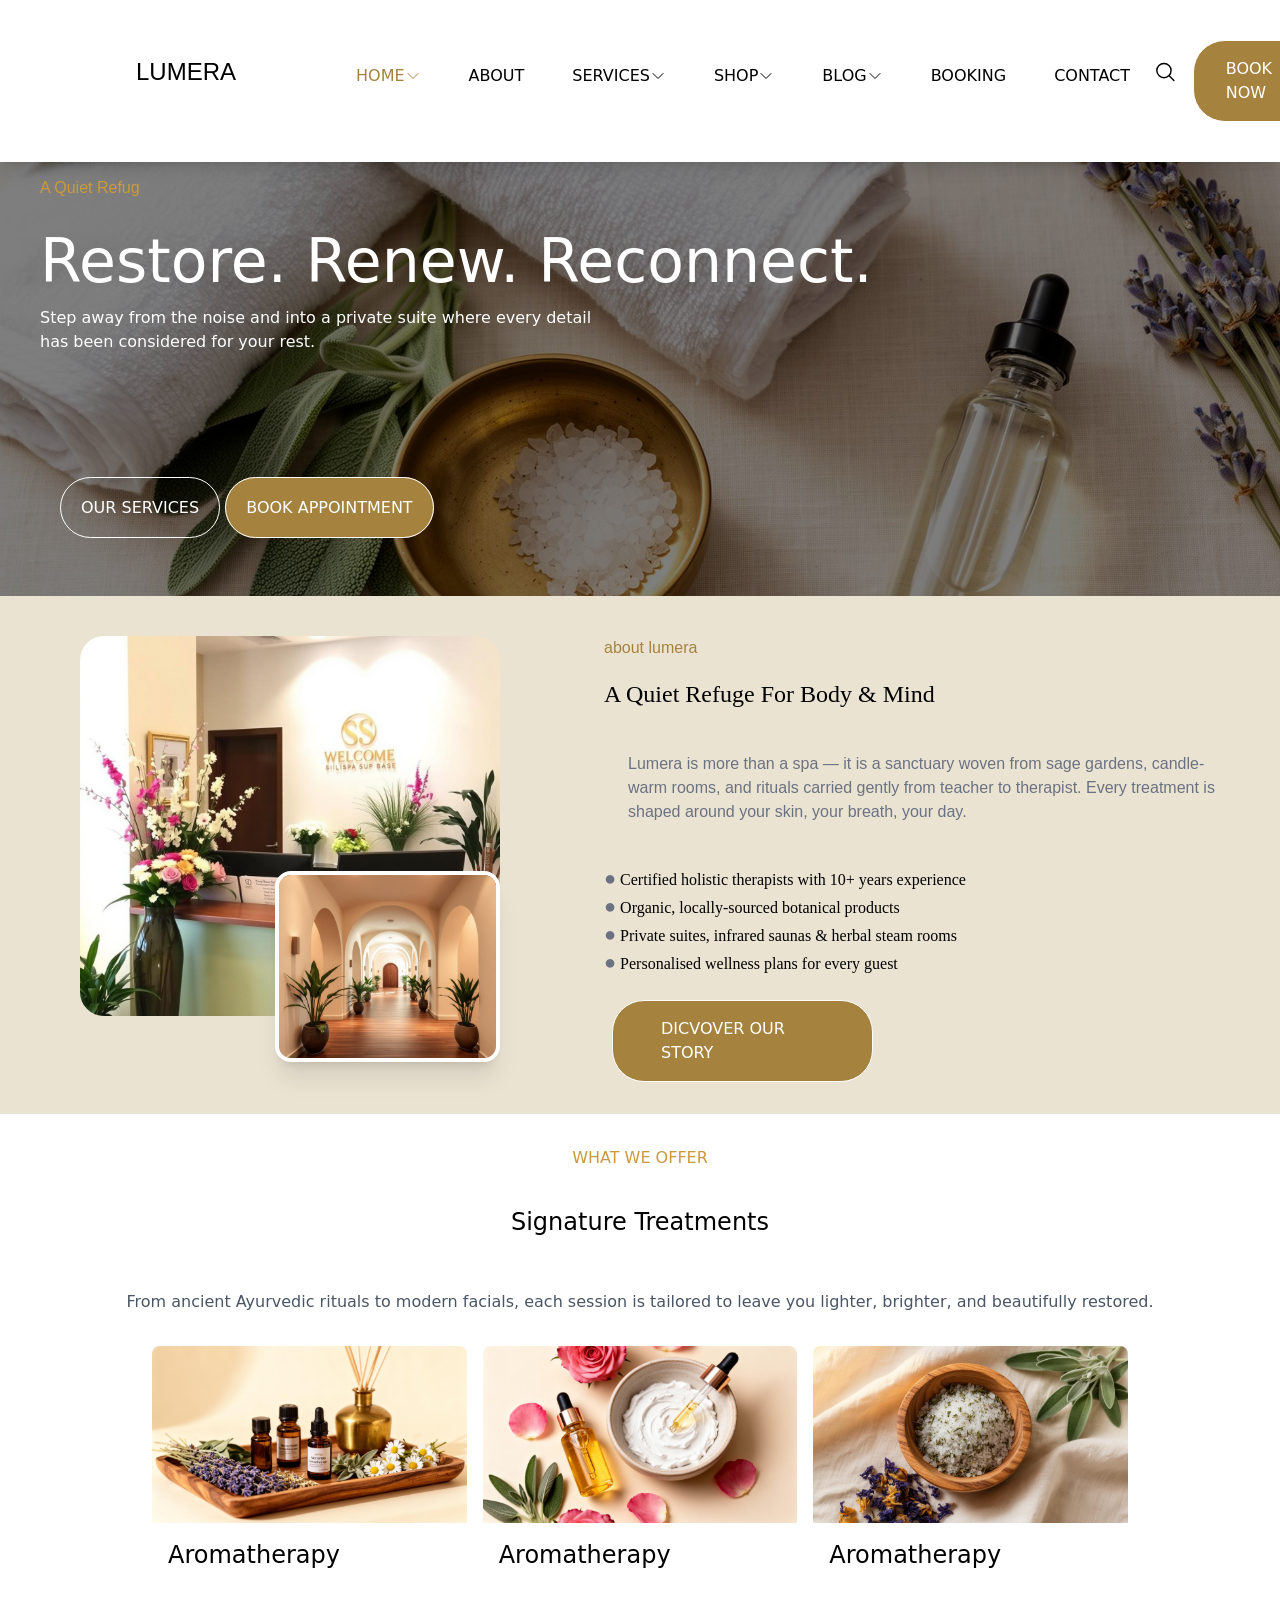
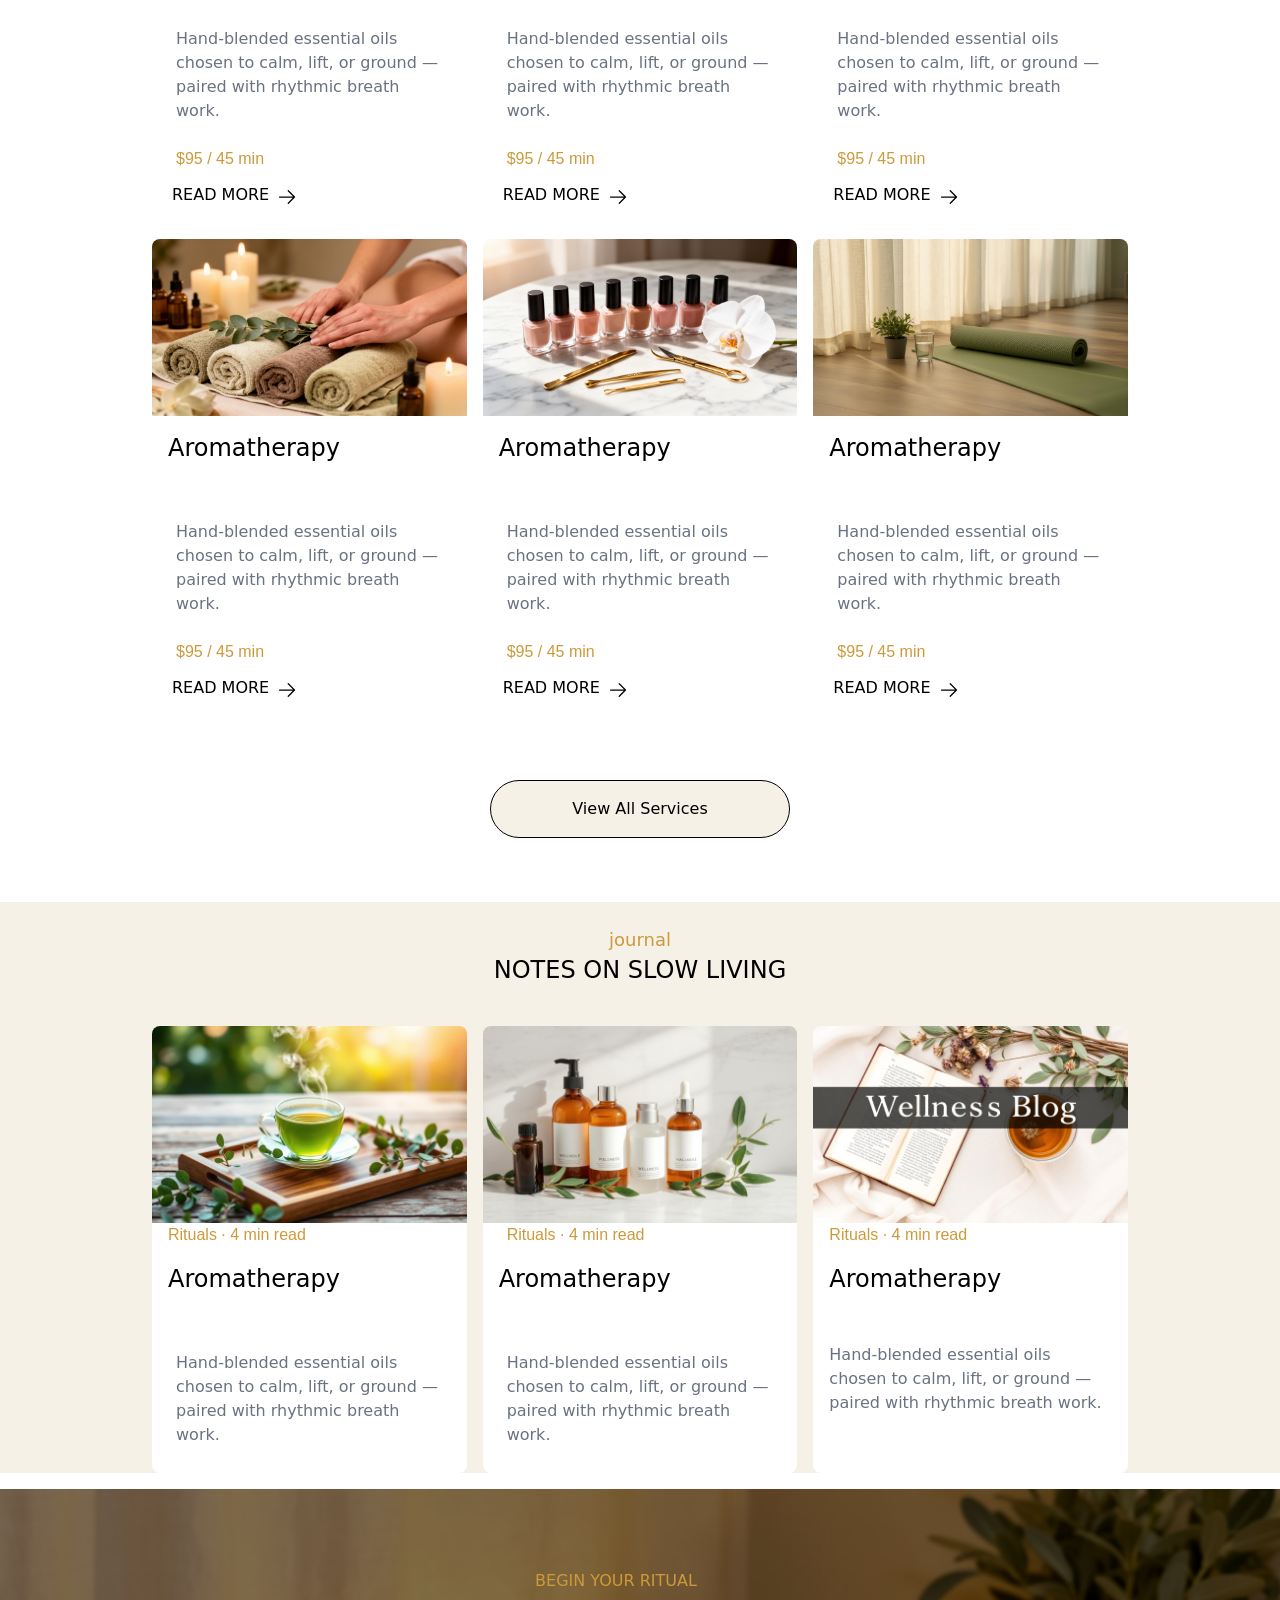
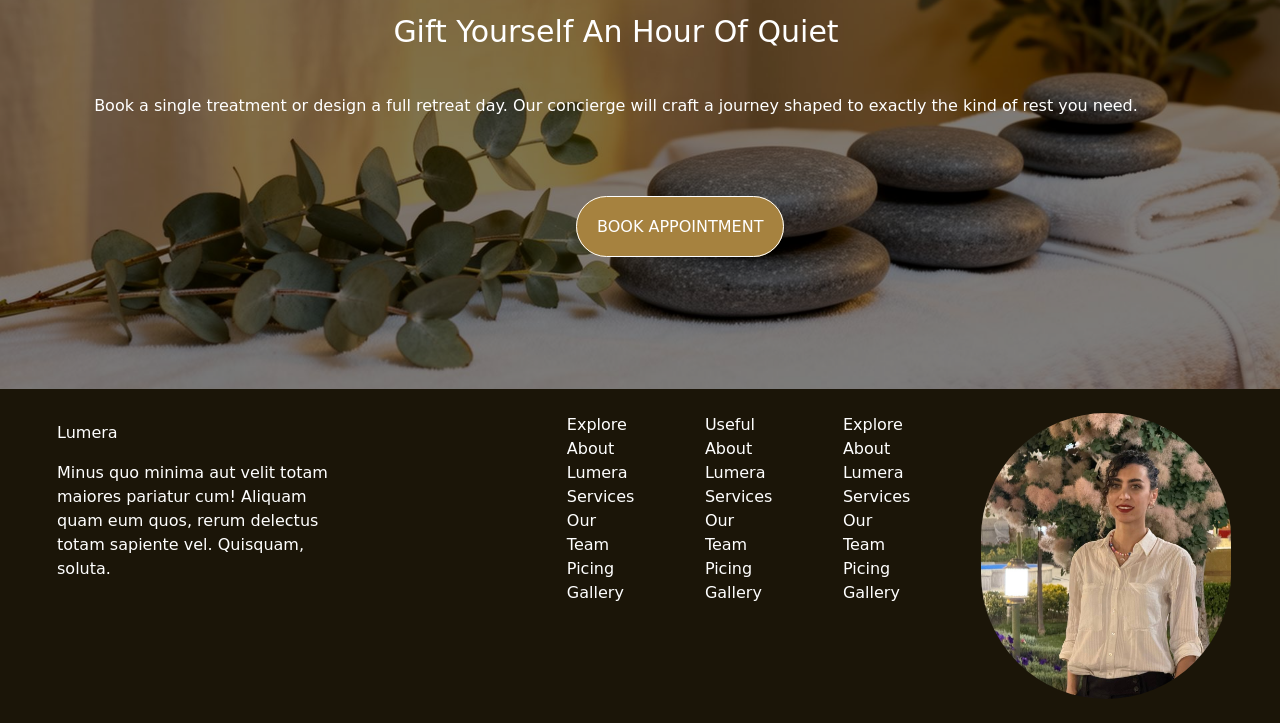
<file: index.html>
<!doctype html>
<html lang="en">
  <head>
    <meta charset="UTF-8" />
    <meta name="viewport" content="width=device-width, initial-scale=1.0" />
    <title>Lumera</title>
    <link rel="stylesheet" href="./stylesheet/output.css" />
  </head>
  <body>
 
  <header class= "fixed top-0 left-0 w-full z-50 bg-white shadow-lg flex justify-between p-4">
      <div class="uppercase  lg:mx-[120px] mt-4 text-2xl hover:text-[#a6823f] hover:cursor-pointer">
        <h1 class="lg:mt-6">Lumera</h1>
      </div>
      <div class=" mt-9 hidden md:hidden lg:mt-12 lg:block">
        <ul class="font-sans   lg:flex bg uppercase gap-12">
          <li class="group/first ">
            <a class="flex items-center text-[#a6823f]" href=""
              >home
              <svg
                xmlns="http://www.w3.org/2000/svg"
                fill="none"
                viewBox="0 0 24 24"
                stroke-width="1.5"
                stroke="currentColor"
                class="size-4"
              >
                <path
                  stroke-linecap="round"
                  stroke-linejoin="round"
                  d="m19.5 8.25-7.5 7.5-7.5-7.5"
                />
              </svg>
            </a>
            <ul class="absolute opacity-0 invisible  transition-all group-hover/first:opacity-100 group-hover/first:visible w-[15%] p-6 shadow-md items-center "  >
              <li><a href="">HOME-SPA</a></li>
              <li><a href="">HOME-BEAUTY SALON</a></li>
              <li><a href="">HOME-WELLNESS RESORT</a></li>
            </ul>
          </li>
          <li><a href="">about</a></li>
          <li class="group/first">
            <a class="flex items-center hover:text-[#a6823f]" href=""
              >services
              <svg
                xmlns="http://www.w3.org/2000/svg"
                fill="none"
                viewBox="0 0 24 24"
                stroke-width="1.5"
                stroke="currentColor"
                class="size-4"
              >
                <path
                  stroke-linecap="round"
                  stroke-linejoin="round"
                  d="m19.5 8.25-7.5 7.5-7.5-7.5"
                />
              </svg>
            </a>
            <ul class="uppercase  absolute opacity-0 invisible  transition-all group-hover/first:opacity-100 group-hover/first:visible w-[15%] p-6 shadow-md items-center  ">
              <li class=""><a href="">all servicess</a></li>
              <li class=""><a href=""> service detail</a></li>
              <li class=""><a href="">pricing</a></li>
              <li class=""><a href="">our team</a></li>
            </ul>
          </li>
          <li class="group/first">
            <a class="flex items-center hover:text-[#a6823f]" href=""
              >shop
              <svg
                xmlns="http://www.w3.org/2000/svg"
                fill="none"
                viewBox="0 0 24 24"
                stroke-width="1.5"
                stroke="currentColor"
                class="size-4"
              >
                <path
                  stroke-linecap="round"
                  stroke-linejoin="round"
                  d="m19.5 8.25-7.5 7.5-7.5-7.5"
                />
              </svg>
            </a>
                 <ul class="uppercase absolute opacity-0 invisible  transition-all group-hover/first:opacity-100 group-hover/first:visible w-[15%] p-6 shadow-md items-center">
              <li><a href="">shop</a></li>
              <li><a href=""> product detail</a></li>
             
            </ul>
          </li>
          <li class="group/first">
            <a
              class=" flex items-center hover:text-[#a6823f]"
              href=""
              >blog
              <svg
                xmlns="http://www.w3.org/2000/svg"
                fill="none"
                viewBox="0 0 24 24"
                stroke-width="1.5"
                stroke="currentColor"
                class="size-4"
              >
                <path
                  stroke-linecap="round"
                  stroke-linejoin="round"
                  d="m19.5 8.25-7.5 7.5-7.5-7.5"
                />
              </svg>
            </a>
                 <ul class="uppercase  absolute opacity-0 invisible  transition-all group-hover/first:opacity-100 group-hover/first:visible w-[15%] p-6 shadow-md items-center">
              <li><a href="">blog</a></li>
              <li><a href=""> blog detail</a></li>
              <li><a href="">gallery</a></li>
              <li><a href="">404 page</a></li>
            </ul>
          </li>
          <li class=""><a class="hover:text-[#a6823f]" href="">booking</a></li>
          <li class=""><a class="hover:text-[#a6823f]" href="">contact</a></li>
        </ul>
      </div>
    
      <div class="hidden md:flex ">
        <div class=" flex gap-4  p-6 ">
          <svg
            xmlns="http://www.w3.org/2000/svg"
            fill="none"
            viewBox="0 0 24 24"
            stroke-width="1.5"
            stroke="currentColor"
            class="size-8 mt-4 lg:block md:hidden"
          >
            <path
              stroke-linecap="round"
              stroke-linejoin="round"
              d="m21 21-5.197-5.197m0 0A7.5 7.5 0 1 0 5.196 5.196a7.5 7.5 0 0 0 10.607 10.607Z"
            />
          </svg>
          <div class="text-white  py-4 px-8 font-sans uppercase border bg-[#a6823f]  rounded-4xl w-[90%]  lg:block  md:hidden cursor-pointer hover:scale-105">book now</div>
        </div>
      </div>
      <div
        class="rotate-90 mt-4 p-2  text-black border  rounded-sm 2xl:hidden  lg:hidden  hover:cursor-pointer"
      >
        |||
      </div>
    </header> 
    <section class="w-full pt-24">
      <main>
        
          <div class="relative">
                <img
              class="w-full h-[500px] object-cover"
              src="./images/hero-spa-3.jpg"
            />
            <div class="bg-black/50 inset-0 absolute h-[500px]"></div>
            <div class="card ">
              <strong class="text-[#cc9a3b] font-medium">A Quiet Refug</strong>
              <h3 class="text-white mt-4 font-sans text-[30px] lg:text-[60px] ">Restore. Renew. Reconnect.</h3>
              <p class="text-white font-sans text-bold max-w-xl">
                Step away from the noise and into a private suite where every
                detail has been considered for your rest.
              </p>
     
            </div>
                 <div class="text-white  font-sans text-md uppercase absolute left-15 top-[400px] cursor-pointer">
          <span class="border rounded-4xl  p-5">our services</span>
                    <span class="border rounded-4xl bg-[#a6823f] hover:scale-105 p-5">Book APPOINTMENT</span>

        </div>
      <section class="">
          
        <div class=" w-full bg-[#ebe3d2]  md:flex justify-center">
          <div class="relative p-10 w-[600px] mx-auto  md:w-[500px]">    
          <!-- عکس اصلی -->
          <img
          src="./images/about-1.jpg"
          alt=""
          class="w-[430px] h-[380px] object-cover rounded-3xl"
          />
          <!-- عکس رویی -->
          <div
          class="  
          mt-4
              
               lg:bottom-13 lg:right-10
               w-[430px] md:w-[50%]  lg:w-[45%] md:absolute md:bottom-10 md:right-3"
          >
          <img
          src="./images/about-2.jpg"
          alt=""
          class="w-[450px] rounded-2xl border-4 border-white shadow-xl "
          />
          </div>
          
          
          </div>
           <div class="   flex flex-col gap-4 p-6 mt-4  md:w-[700px] ">
    <span class=" text-[#a6823f] " >about lumera</span>
    <h3 class="capitalize text-[150%]  font-serif">A Quiet Refuge For Body & Mind</h3>
    <p class="text-shadow p-6 text-gray-500">Lumera is more than a spa — it is a sanctuary woven from sage gardens, candle-warm rooms, and rituals carried gently from teacher to therapist. Every treatment is shaped around your skin, your breath, your day.</p>
    <ul class="font-serif font-thin">
      <li> <a href="#">  <span class="text-gray-500 text-xl">●</span>
Certified holistic therapists with 10+ years experience
</a></li>
      <li> <a href="#">   <span class="text-gray-500 text-xl">●</span>
Organic, locally-sourced botanical products

</a></li>
      <li> <a href="#">   <span class="text-gray-500 text-xl">●</span>
Private suites, infrared saunas & herbal steam rooms
</a></li>
      <li> <a href="#">  <span class="text-gray-500 text-xl">●</span>
Personalised wellness plans for every guest

</a></li>
    </ul>
    <div class="text-white py-4 m-2 px-7 lg:px-12 font-sans uppercase border bg-[#a6823f]  rounded-4xl w-[40%]  lg:block  md:hidden  cursor-pointer hover:scale-105"> dicvover our story</div>
  </div>
        </div>
      </section>
  <div class=" mt-8">
    <h3 class="text-[#cc9a3b] font-sans text-center  px-[25%] uppercase gap-2  md:text-center md:px-6  ">What We Offer
</h3>
    <span class="font-sans text-center text-2xl px-[20%] p-9 md:text-center md:flex md:justify-center">Signature Treatments</span>
<p class=" text-gray-600 p-4   font-sans  md:text-center md:overflow-hidden md:text-ellipsis lg:overflow-hidden lg:text-ellipsis  md:flex md:justify-center ">From ancient Ayurvedic rituals to modern facials, each session is tailored to leave you lighter, brighter, and beautifully restored.</p>
  </div>
  <div class="   px-8 m-4 grid grid-cols-1  md:grid-cols-2 lg:grid-cols-3 xl:grid-cols-3 gap-4 cursor-pointer lg:mx-[120px]">
    <div class="w-[100%]  duration-300 hover:scale-110 border-amber-50 object-cover ">
      <img src="./images/service-aroma.jpg" alt="" class="rounded-t-lg ">
      <div class="h-[250px] md:h-[300px]  border-amber-50  bg-white rounded-b-lg ">
        <h3 class="font-sans p-4   text-2xl">Aromatherapy</h3>
        <p class="text-gray-500 p-6 mt-4 font-sans">Hand-blended essential oils chosen to calm, lift, or ground — paired with rhythmic breath work.</p>
        <span class="font-light p-6  mt-4 text-[#cc9a3b]">$95 / 45 min</span>
  <div class="flex gap-2 p-3 mx-2">
  <a href="#" class="uppercase font-sans ">read more</a>
  <svg xmlns="http://www.w3.org/2000/svg" fill="none" viewBox="0 0 24 24" stroke-width="1.5" stroke="currentColor" class="size-5 mt-1">
  <path stroke-linecap="round" stroke-linejoin="round" d="M13.5 4.5 21 12m0 0-7.5 7.5M21 12H3" />
  </svg>
  
  </div>
      </div>
    </div>
     <div class="w-[100%] duration-300 hover:scale-110  border-amber-50 object-cover ">
      <img src="./images/service-facial.jpg" alt="" class="rounded-t-lg ">
      <div class="h-[300px]   border-amber-50  bg-white rounded-b-lg ">
        <h3 class="font-sans p-4   text-2xl">Aromatherapy</h3>
        <p class="text-gray-500 p-6 mt-4 font-sans">Hand-blended essential oils chosen to calm, lift, or ground — paired with rhythmic breath work.</p>
        <span class="font-light p-6  mt-4 text-[#cc9a3b]">$95 / 45 min
  </span>
  <div class="flex gap-2 p-3 mx-2">
  <a href="" class="uppercase font-sans ">read more</a>
  <svg xmlns="http://www.w3.org/2000/svg" fill="none" viewBox="0 0 24 24" stroke-width="1.5" stroke="currentColor" class="size-5 mt-1">
  <path stroke-linecap="round" stroke-linejoin="round" d="M13.5 4.5 21 12m0 0-7.5 7.5M21 12H3" />
  </svg>
  
  </div>
      </div>
    </div>
     <div class="w-[100%] duration-300 hover:scale-110  border-amber-50 object-cover ">
      <img src="./images/service-bodyscrub.jpg" alt="" class="rounded-t-lg ">
      <div class="h-[300px]   border-amber-50  bg-white rounded-b-lg ">
        <h3 class="font-sans p-4   text-2xl">Aromatherapy</h3>
        <p class="text-gray-500 p-6 mt-4 font-sans">Hand-blended essential oils chosen to calm, lift, or ground — paired with rhythmic breath work.</p>
        <span class="font-light p-6  mt-4 text-[#cc9a3b]">$95 / 45 min
  </span>
  <div class="flex gap-2 p-3 mx-2">
  <a href="#" class="uppercase font-sans ">read more</a>
  <svg xmlns="http://www.w3.org/2000/svg" fill="none" viewBox="0 0 24 24" stroke-width="1.5" stroke="currentColor" class="size-5 mt-1">
  <path stroke-linecap="round" stroke-linejoin="round" d="M13.5 4.5 21 12m0 0-7.5 7.5M21 12H3" />
  </svg>
  
  </div>
      </div>
    </div>
     <div class="w-[100%] duration-300 hover:scale-110  border-amber-50 object-cover ">
      <img src="./images/service-massage.jpg" alt="" class="rounded-t-lg ">
      <div class="h-[300px]   border-amber-50  bg-white rounded-b-lg ">
        <h3 class="font-sans p-4   text-2xl">Aromatherapy</h3>
        <p class="text-gray-500 p-6 mt-4 font-sans">Hand-blended essential oils chosen to calm, lift, or ground — paired with rhythmic breath work.</p>
        <span class="font-light p-6  mt-4 text-[#cc9a3b]">$95 / 45 min
  </span>
  <div class="flex gap-2 p-3 mx-2">
  <a href="" class="uppercase font-sans ">read more</a>
  <svg xmlns="http://www.w3.org/2000/svg" fill="none" viewBox="0 0 24 24" stroke-width="1.5" stroke="currentColor" class="size-5 mt-1">
  <path stroke-linecap="round" stroke-linejoin="round" d="M13.5 4.5 21 12m0 0-7.5 7.5M21 12H3" />
  </svg>
  
  </div>
      </div>
    </div>
     <div class="w-[100%] duration-300 hover:scale-110  border-amber-50 object-cover ">
      <img src="./images/service-nails.jpg" alt="" class="rounded-t-lg ">
      <div class="h-[300px]   border-amber-50  bg-white rounded-b-lg ">
        <h3 class="font-sans p-4   text-2xl">Aromatherapy</h3>
        <p class="text-gray-500 p-6 mt-4 font-sans">Hand-blended essential oils chosen to calm, lift, or ground — paired with rhythmic breath work.</p>
        <span class="font-light p-6  mt-4 text-[#cc9a3b]">$95 / 45 min
  </span>
  <div class="flex gap-2 p-3 mx-2">
  <a href="" class="uppercase font-sans ">read more</a>
  <svg xmlns="http://www.w3.org/2000/svg" fill="none" viewBox="0 0 24 24" stroke-width="1.5" stroke="currentColor" class="size-5 mt-1">
  <path stroke-linecap="round" stroke-linejoin="round" d="M13.5 4.5 21 12m0 0-7.5 7.5M21 12H3" />
  </svg>
  
  </div>
      </div>
    </div>
       <div class="w-[100%] duration-300 hover:scale-110  border-amber-50 object-cover ">
      <img src="./images/service-yoga.jpg" alt="" class="rounded-t-lg ">
      <div class="h-[300px]   border-amber-50  bg-white rounded-b-lg ">
        <h3 class="font-sans p-4   text-2xl">Aromatherapy</h3>
        <p class="text-gray-500 p-6 mt-4 font-sans">Hand-blended essential oils chosen to calm, lift, or ground — paired with rhythmic breath work.</p>
        <span class="font-light p-6  mt-4 text-[#cc9a3b]">$95 / 45 min
  </span>
  <div class="flex gap-2 p-3 mx-2">
  <a href="#" class="uppercase font-sans ">read more</a>
  <svg xmlns="http://www.w3.org/2000/svg" fill="none" viewBox="0 0 24 24" stroke-width="1.5" stroke="currentColor" class="size-5 mt-1">
  <path stroke-linecap="round" stroke-linejoin="round" d="M13.5 4.5 21 12m0 0-7.5 7.5M21 12H3" />
  </svg>
  
  </div>
      </div>
    </div>
  </div>
  <div class=" bg-[#f6f1e7] border rounded-4xl font-sans font-light p-4 m-16 md:w-[300px] text-center w-[40%] cursor-pointer hover:text-white hover:bg-black mx-auto ">View All Services</div>
      </main>
    </section>
    <section class="bg-[#f6f1e7]">
     <div class="p-6 text-center items-center" >
      <span class="text-[#cc9a3b] font-sans text-lg">journal</span>
      <h2 class="font-sans text-2xl uppercase">notes on slow living</h2>
     </div>
     <div class="  px-8 m-4 grid grid-cols-1  md:grid-cols-2 lg:grid-cols-3 xl:grid-cols-3 gap-4 cursor-pointer lg:mx-[120px]">
      <div class="w-[100%] duration-300 hover:scale-110  border-amber-50 object-cover ">
      <img src="./images/blog-1 (1).jpg" alt="" class="rounded-t-lg ">
      <div class="h-[250px]   border-amber-50  bg-white rounded-b-lg ">
        <span class="text-[#cc9a3b] p-4 mt-4">Rituals · 4 min read</span>
        <h3 class="font-sans p-4   text-2xl">Aromatherapy</h3>
        <p class="text-gray-500 p-6 mt-4 font-sans">Hand-blended essential oils chosen to calm, lift, or ground — paired with rhythmic breath work.</p>
  
      </div>
    </div>
     <div class="w-[100%] duration-300 hover:scale-110  border-amber-50 object-cover ">
      <img src="./images/blog-2 (1).jpg" alt="" class="rounded-t-lg ">
      <div class="h-[250px]   border-amber-50  bg-white rounded-b-lg ">
        <span class="text-[#cc9a3b] p-6 mt-4">Rituals · 4 min read</span>
        <h3 class="font-sans p-4   text-2xl">Aromatherapy</h3>
        <p class="text-gray-500 p-6 mt-4 font-sans">Hand-blended essential oils chosen to calm, lift, or ground — paired with rhythmic breath work.</p>
  </span>

      </div>
    </div>
     <div class="w-[100%] duration-300 hover:scale-110  border-amber-50 object-cover ">
      <img src="./images/blog-3 (1).jpg" alt="" class="rounded-t-lg ">
      <div class="h-[250px]   border-amber-50  bg-white rounded-b-lg ">
        <span class="text-[#cc9a3b] m-4">Rituals · 4 min read</span>
        <h3 class="font-sans p-4 text-2xl">Aromatherapy</h3>
        <p class="text-gray-500 p-4 mt-4 font-sans">Hand-blended essential oils chosen to calm, lift, or ground — paired with rhythmic breath work.</p>
  </span>
  
      </div>
    </div>
     </div>
        </section>
<section>
     <div class="relative">
                <img
              class="w-full h-[500px] object-cover"
              src="./images/hero-spa-2 (1).jpg"
            />
            <div class="bg-black/50 inset-0 absolute h-[500px]"></div>
            <div class="cardFoot justify-center md:w-[90%] lg:w-[90%] ">
              <span class="text-[#cc9a3b] font-sans">BEGIN YOUR RITUAL</span>
              <h3 class="text-white mt-4 font-sans text-[30px] ">Gift Yourself An Hour Of Quiet</h3>
              <p class="text-white font-sans py-10 ">
Book a single treatment or design a full retreat day. Our concierge will craft a journey shaped to exactly the kind of rest you need.


              </p>
            </div>
        <div class="text-white  font-sans text-md uppercase absolute left-[30%] bottom-[30%]  md:left-[40%] lg:left-[45%] cursor-pointer  ">
          <span class="border rounded-4xl  p-5 bg-[#a6823f] "> book appointment</span>
   </div>
          </div>
        </section>
<footer class="row bg-[#1b1508] font-sans text-white p-6 justify-between md:justify-evenly lg:justify-evenly lg:w-[400%] ">
  
  <div class="lg:w-[40%]">
    <h4 class="p-2">Lumera</h4>
    <p class="p-2 lg:w-[60%]"> Minus quo minima aut velit totam maiores pariatur cum! Aliquam quam eum quos, rerum delectus totam sapiente vel. Quisquam, soluta.</p>
  
   

  </div>
   <div >
    <h4>Explore</h4>
     <ul class="listInfooter">
      <li><a href="#">About Lumera</a></li>
      <li><a href="#">Services</a></li>
      <li><a href="#"> Our Team</a></li>
      <li><a href="#">Picing</a></li>
      <li><a href="#">Gallery</a></li>

      </ul>
  </div>
   <div >
    <h4 >Useful</h4>  
     <ul class="listInfooter ">
      <li><a href="#">About Lumera</a></li>
      <li><a href="#">Services</a></li>
      <li><a href="#"> Our Team</a></li>
      <li><a href="#">Picing</a></li>
      <li><a href="#">Gallery</a></li>

      </ul>
  </div>
  <div >
    <h4>Explore</h4>
     <ul class="listInfooter">
      <li><a href="#">About Lumera</a></li>
      <li><a href="#">Services</a></li>
      <li><a href="#"> Our Team</a></li>
      <li><a href="#">Picing</a></li>
      <li><a href="#">Gallery</a></li>

      </ul>
     
  </div>
<div class="group relative w-[250px] overflow-hidden">
  <img
    src="./images/negar.jpg"
    class="w-full rounded-full transition duration-500"
    alt=""
  />

  <div
    class="absolute top-1/2 -translate-y-1/2 -right-72
           bg-black/70 text-white p-4 rounded-xl
           transition-all duration-500
           group-hover:right-4"
  >
    <h1 class="font-bold">Negar Mohammadi</h1>
    <span class="text-sm">negarlmd704@gmail.com</span>
  </div>
</div>
   
</footer>

  </body>
</html>
</file>
<file: stylesheet/output.css>
/*! tailwindcss v4.1.14 | MIT License | https://tailwindcss.com */
@layer properties;
@layer theme, base, components, utilities;
@layer theme {
  :root, :host {
    --font-sans: ui-sans-serif, system-ui, sans-serif, "Apple Color Emoji",
      "Segoe UI Emoji", "Segoe UI Symbol", "Noto Color Emoji";
    --font-serif: ui-serif, Georgia, Cambria, "Times New Roman", Times, serif;
    --font-mono: ui-monospace, SFMono-Regular, Menlo, Monaco, Consolas, "Liberation Mono",
      "Courier New", monospace;
    --color-amber-50: oklch(98.7% 0.022 95.277);
    --color-green-100: oklch(96.2% 0.044 156.743);
    --color-green-300: oklch(87.1% 0.15 154.449);
    --color-gray-500: oklch(55.1% 0.027 264.364);
    --color-gray-600: oklch(44.6% 0.03 256.802);
    --color-black: #000;
    --color-white: #fff;
    --spacing: 0.25rem;
    --container-xl: 36rem;
    --text-sm: 0.875rem;
    --text-sm--line-height: calc(1.25 / 0.875);
    --text-lg: 1.125rem;
    --text-lg--line-height: calc(1.75 / 1.125);
    --text-xl: 1.25rem;
    --text-xl--line-height: calc(1.75 / 1.25);
    --text-2xl: 1.5rem;
    --text-2xl--line-height: calc(2 / 1.5);
    --font-weight-thin: 100;
    --font-weight-light: 300;
    --font-weight-medium: 500;
    --font-weight-bold: 700;
    --radius-sm: 0.25rem;
    --radius-lg: 0.5rem;
    --radius-xl: 0.75rem;
    --radius-2xl: 1rem;
    --radius-3xl: 1.5rem;
    --radius-4xl: 2rem;
    --ease-in: cubic-bezier(0.4, 0, 1, 1);
    --ease-in-out: cubic-bezier(0.4, 0, 0.2, 1);
    --default-transition-duration: 150ms;
    --default-transition-timing-function: cubic-bezier(0.4, 0, 0.2, 1);
    --default-font-family: var(--font-sans);
    --default-mono-font-family: var(--font-mono);
  }
}
@layer base {
  *, ::after, ::before, ::backdrop, ::file-selector-button {
    box-sizing: border-box;
    margin: 0;
    padding: 0;
    border: 0 solid;
  }
  html, :host {
    line-height: 1.5;
    -webkit-text-size-adjust: 100%;
    tab-size: 4;
    font-family: var(--default-font-family, ui-sans-serif, system-ui, sans-serif, "Apple Color Emoji", "Segoe UI Emoji", "Segoe UI Symbol", "Noto Color Emoji");
    font-feature-settings: var(--default-font-feature-settings, normal);
    font-variation-settings: var(--default-font-variation-settings, normal);
    -webkit-tap-highlight-color: transparent;
  }
  hr {
    height: 0;
    color: inherit;
    border-top-width: 1px;
  }
  abbr:where([title]) {
    -webkit-text-decoration: underline dotted;
    text-decoration: underline dotted;
  }
  h1, h2, h3, h4, h5, h6 {
    font-size: inherit;
    font-weight: inherit;
  }
  a {
    color: inherit;
    -webkit-text-decoration: inherit;
    text-decoration: inherit;
  }
  b, strong {
    font-weight: bolder;
  }
  code, kbd, samp, pre {
    font-family: var(--default-mono-font-family, ui-monospace, SFMono-Regular, Menlo, Monaco, Consolas, "Liberation Mono", "Courier New", monospace);
    font-feature-settings: var(--default-mono-font-feature-settings, normal);
    font-variation-settings: var(--default-mono-font-variation-settings, normal);
    font-size: 1em;
  }
  small {
    font-size: 80%;
  }
  sub, sup {
    font-size: 75%;
    line-height: 0;
    position: relative;
    vertical-align: baseline;
  }
  sub {
    bottom: -0.25em;
  }
  sup {
    top: -0.5em;
  }
  table {
    text-indent: 0;
    border-color: inherit;
    border-collapse: collapse;
  }
  :-moz-focusring {
    outline: auto;
  }
  progress {
    vertical-align: baseline;
  }
  summary {
    display: list-item;
  }
  ol, ul, menu {
    list-style: none;
  }
  img, svg, video, canvas, audio, iframe, embed, object {
    display: block;
    vertical-align: middle;
  }
  img, video {
    max-width: 100%;
    height: auto;
  }
  button, input, select, optgroup, textarea, ::file-selector-button {
    font: inherit;
    font-feature-settings: inherit;
    font-variation-settings: inherit;
    letter-spacing: inherit;
    color: inherit;
    border-radius: 0;
    background-color: transparent;
    opacity: 1;
  }
  :where(select:is([multiple], [size])) optgroup {
    font-weight: bolder;
  }
  :where(select:is([multiple], [size])) optgroup option {
    padding-inline-start: 20px;
  }
  ::file-selector-button {
    margin-inline-end: 4px;
  }
  ::placeholder {
    opacity: 1;
  }
  @supports (not (-webkit-appearance: -apple-pay-button))  or (contain-intrinsic-size: 1px) {
    ::placeholder {
      color: currentcolor;
      @supports (color: color-mix(in lab, red, red)) {
        color: color-mix(in oklab, currentcolor 50%, transparent);
      }
    }
  }
  textarea {
    resize: vertical;
  }
  ::-webkit-search-decoration {
    -webkit-appearance: none;
  }
  ::-webkit-date-and-time-value {
    min-height: 1lh;
    text-align: inherit;
  }
  ::-webkit-datetime-edit {
    display: inline-flex;
  }
  ::-webkit-datetime-edit-fields-wrapper {
    padding: 0;
  }
  ::-webkit-datetime-edit, ::-webkit-datetime-edit-year-field, ::-webkit-datetime-edit-month-field, ::-webkit-datetime-edit-day-field, ::-webkit-datetime-edit-hour-field, ::-webkit-datetime-edit-minute-field, ::-webkit-datetime-edit-second-field, ::-webkit-datetime-edit-millisecond-field, ::-webkit-datetime-edit-meridiem-field {
    padding-block: 0;
  }
  ::-webkit-calendar-picker-indicator {
    line-height: 1;
  }
  :-moz-ui-invalid {
    box-shadow: none;
  }
  button, input:where([type="button"], [type="reset"], [type="submit"]), ::file-selector-button {
    appearance: button;
  }
  ::-webkit-inner-spin-button, ::-webkit-outer-spin-button {
    height: auto;
  }
  [hidden]:where(:not([hidden="until-found"])) {
    display: none !important;
  }
}
@layer utilities {
  .collapse {
    visibility: collapse;
  }
  .invisible {
    visibility: hidden;
  }
  .visible {
    visibility: visible;
  }
  .absolute {
    position: absolute;
  }
  .fixed {
    position: fixed;
  }
  .relative {
    position: relative;
  }
  .static {
    position: static;
  }
  .inset-0 {
    inset: calc(var(--spacing) * 0);
  }
  .top-0 {
    top: calc(var(--spacing) * 0);
  }
  .top-1 {
    top: calc(var(--spacing) * 1);
  }
  .top-1\/2 {
    top: calc(1/2 * 100%);
  }
  .top-2 {
    top: calc(var(--spacing) * 2);
  }
  .top-8 {
    top: calc(var(--spacing) * 8);
  }
  .top-20 {
    top: calc(var(--spacing) * 20);
  }
  .top-50 {
    top: calc(var(--spacing) * 50);
  }
  .top-\[10px\] {
    top: 10px;
  }
  .top-\[20px\] {
    top: 20px;
  }
  .top-\[30\%\] {
    top: 30%;
  }
  .top-\[30\] {
    top: 30;
  }
  .top-\[30px\] {
    top: 30px;
  }
  .top-\[50\%\] {
    top: 50%;
  }
  .top-\[80px\] {
    top: 80px;
  }
  .top-\[100px\] {
    top: 100px;
  }
  .top-\[300px\] {
    top: 300px;
  }
  .top-\[350px\] {
    top: 350px;
  }
  .top-\[400px\] {
    top: 400px;
  }
  .top-\[4000px\] {
    top: 4000px;
  }
  .-right-72 {
    right: calc(var(--spacing) * -72);
  }
  .bottom-1 {
    bottom: calc(var(--spacing) * 1);
  }
  .bottom-10 {
    bottom: calc(var(--spacing) * 10);
  }
  .bottom-20 {
    bottom: calc(var(--spacing) * 20);
  }
  .bottom-\[30\%\] {
    bottom: 30%;
  }
  .left-0 {
    left: calc(var(--spacing) * 0);
  }
  .left-10 {
    left: calc(var(--spacing) * 10);
  }
  .left-15 {
    left: calc(var(--spacing) * 15);
  }
  .left-\[30\%\] {
    left: 30%;
  }
  .z-50 {
    z-index: 50;
  }
  .col-6 {
    grid-column: 6;
  }
  .container {
    width: 100%;
    @media (width >= 40rem) {
      max-width: 40rem;
    }
    @media (width >= 48rem) {
      max-width: 48rem;
    }
    @media (width >= 64rem) {
      max-width: 64rem;
    }
    @media (width >= 80rem) {
      max-width: 80rem;
    }
    @media (width >= 96rem) {
      max-width: 96rem;
    }
  }
  .m-2 {
    margin: calc(var(--spacing) * 2);
  }
  .m-4 {
    margin: calc(var(--spacing) * 4);
  }
  .m-16 {
    margin: calc(var(--spacing) * 16);
  }
  .mx-2 {
    margin-inline: calc(var(--spacing) * 2);
  }
  .mx-auto {
    margin-inline: auto;
  }
  .mt-1 {
    margin-top: calc(var(--spacing) * 1);
  }
  .mt-2 {
    margin-top: calc(var(--spacing) * 2);
  }
  .mt-3 {
    margin-top: calc(var(--spacing) * 3);
  }
  .mt-4 {
    margin-top: calc(var(--spacing) * 4);
  }
  .mt-5 {
    margin-top: calc(var(--spacing) * 5);
  }
  .mt-8 {
    margin-top: calc(var(--spacing) * 8);
  }
  .mt-9 {
    margin-top: calc(var(--spacing) * 9);
  }
  .block {
    display: block;
  }
  .flex {
    display: flex;
  }
  .grid {
    display: grid;
  }
  .hidden {
    display: none;
  }
  .inline {
    display: inline;
  }
  .inline-block {
    display: inline-block;
  }
  .table {
    display: table;
  }
  .size-4 {
    width: calc(var(--spacing) * 4);
    height: calc(var(--spacing) * 4);
  }
  .size-5 {
    width: calc(var(--spacing) * 5);
    height: calc(var(--spacing) * 5);
  }
  .size-8 {
    width: calc(var(--spacing) * 8);
    height: calc(var(--spacing) * 8);
  }
  .h-\[250px\] {
    height: 250px;
  }
  .h-\[300px\] {
    height: 300px;
  }
  .h-\[380px\] {
    height: 380px;
  }
  .h-\[500px\] {
    height: 500px;
  }
  .w-100 {
    width: calc(var(--spacing) * 100);
  }
  .w-\[15\%\] {
    width: 15%;
  }
  .w-\[40\%\] {
    width: 40%;
  }
  .w-\[90\%\] {
    width: 90%;
  }
  .w-\[100\%\] {
    width: 100%;
  }
  .w-\[250px\] {
    width: 250px;
  }
  .w-\[430px\] {
    width: 430px;
  }
  .w-\[450px\] {
    width: 450px;
  }
  .w-\[600px\] {
    width: 600px;
  }
  .w-full {
    width: 100%;
  }
  .max-w-xl {
    max-width: var(--container-xl);
  }
  .border-collapse {
    border-collapse: collapse;
  }
  .-translate-y-1 {
    --tw-translate-y: calc(var(--spacing) * -1);
    translate: var(--tw-translate-x) var(--tw-translate-y);
  }
  .-translate-y-1\/2 {
    --tw-translate-y: calc(calc(1/2 * 100%) * -1);
    translate: var(--tw-translate-x) var(--tw-translate-y);
  }
  .rotate-90 {
    rotate: 90deg;
  }
  .transform {
    transform: var(--tw-rotate-x,) var(--tw-rotate-y,) var(--tw-rotate-z,) var(--tw-skew-x,) var(--tw-skew-y,);
  }
  .cursor-pointer {
    cursor: pointer;
  }
  .resize {
    resize: both;
  }
  .grid-cols-1 {
    grid-template-columns: repeat(1, minmax(0, 1fr));
  }
  .flex-col {
    flex-direction: column;
  }
  .flex-wrap {
    flex-wrap: wrap;
  }
  .items-center {
    align-items: center;
  }
  .justify-between {
    justify-content: space-between;
  }
  .justify-center {
    justify-content: center;
  }
  .gap-2 {
    gap: calc(var(--spacing) * 2);
  }
  .gap-4 {
    gap: calc(var(--spacing) * 4);
  }
  .gap-12 {
    gap: calc(var(--spacing) * 12);
  }
  .overflow-hidden {
    overflow: hidden;
  }
  .rounded-2xl {
    border-radius: var(--radius-2xl);
  }
  .rounded-3xl {
    border-radius: var(--radius-3xl);
  }
  .rounded-4xl {
    border-radius: var(--radius-4xl);
  }
  .rounded-full {
    border-radius: calc(infinity * 1px);
  }
  .rounded-sm {
    border-radius: var(--radius-sm);
  }
  .rounded-xl {
    border-radius: var(--radius-xl);
  }
  .rounded-t-lg {
    border-top-left-radius: var(--radius-lg);
    border-top-right-radius: var(--radius-lg);
  }
  .rounded-b-lg {
    border-bottom-right-radius: var(--radius-lg);
    border-bottom-left-radius: var(--radius-lg);
  }
  .border {
    border-style: var(--tw-border-style);
    border-width: 1px;
  }
  .border-4 {
    border-style: var(--tw-border-style);
    border-width: 4px;
  }
  .border-amber-50 {
    border-color: var(--color-amber-50);
  }
  .border-white {
    border-color: var(--color-white);
  }
  .bg-\[\#1b1508\] {
    background-color: #1b1508;
  }
  .bg-\[\#a6823f\] {
    background-color: #a6823f;
  }
  .bg-\[\#cc9a3b\] {
    background-color: #cc9a3b;
  }
  .bg-\[\#ebe3d2\] {
    background-color: #ebe3d2;
  }
  .bg-\[\#f6f1e7\] {
    background-color: #f6f1e7;
  }
  .bg-black {
    background-color: var(--color-black);
  }
  .bg-black\/50 {
    background-color: color-mix(in srgb, #000 50%, transparent);
    @supports (color: color-mix(in lab, red, red)) {
      background-color: color-mix(in oklab, var(--color-black) 50%, transparent);
    }
  }
  .bg-black\/70 {
    background-color: color-mix(in srgb, #000 70%, transparent);
    @supports (color: color-mix(in lab, red, red)) {
      background-color: color-mix(in oklab, var(--color-black) 70%, transparent);
    }
  }
  .bg-white {
    background-color: var(--color-white);
  }
  .object-cover {
    object-fit: cover;
  }
  .p-2 {
    padding: calc(var(--spacing) * 2);
  }
  .p-3 {
    padding: calc(var(--spacing) * 3);
  }
  .p-4 {
    padding: calc(var(--spacing) * 4);
  }
  .p-5 {
    padding: calc(var(--spacing) * 5);
  }
  .p-6 {
    padding: calc(var(--spacing) * 6);
  }
  .p-9 {
    padding: calc(var(--spacing) * 9);
  }
  .p-10 {
    padding: calc(var(--spacing) * 10);
  }
  .px-7 {
    padding-inline: calc(var(--spacing) * 7);
  }
  .px-8 {
    padding-inline: calc(var(--spacing) * 8);
  }
  .px-\[20\%\] {
    padding-inline: 20%;
  }
  .px-\[25\%\] {
    padding-inline: 25%;
  }
  .py-4 {
    padding-block: calc(var(--spacing) * 4);
  }
  .py-10 {
    padding-block: calc(var(--spacing) * 10);
  }
  .pt-24 {
    padding-top: calc(var(--spacing) * 24);
  }
  .text-center {
    text-align: center;
  }
  .font-sans {
    font-family: var(--font-sans);
  }
  .font-serif {
    font-family: var(--font-serif);
  }
  .text-2xl {
    font-size: var(--text-2xl);
    line-height: var(--tw-leading, var(--text-2xl--line-height));
  }
  .text-lg {
    font-size: var(--text-lg);
    line-height: var(--tw-leading, var(--text-lg--line-height));
  }
  .text-sm {
    font-size: var(--text-sm);
    line-height: var(--tw-leading, var(--text-sm--line-height));
  }
  .text-xl {
    font-size: var(--text-xl);
    line-height: var(--tw-leading, var(--text-xl--line-height));
  }
  .text-\[30px\] {
    font-size: 30px;
  }
  .text-\[150\%\] {
    font-size: 150%;
  }
  .font-bold {
    --tw-font-weight: var(--font-weight-bold);
    font-weight: var(--font-weight-bold);
  }
  .font-light {
    --tw-font-weight: var(--font-weight-light);
    font-weight: var(--font-weight-light);
  }
  .font-medium {
    --tw-font-weight: var(--font-weight-medium);
    font-weight: var(--font-weight-medium);
  }
  .font-thin {
    --tw-font-weight: var(--font-weight-thin);
    font-weight: var(--font-weight-thin);
  }
  .text-\[\#a6823f\] {
    color: #a6823f;
  }
  .text-\[\#cc9a3b\] {
    color: #cc9a3b;
  }
  .text-black {
    color: var(--color-black);
  }
  .text-gray-500 {
    color: var(--color-gray-500);
  }
  .text-gray-600 {
    color: var(--color-gray-600);
  }
  .text-white {
    color: var(--color-white);
  }
  .capitalize {
    text-transform: capitalize;
  }
  .uppercase {
    text-transform: uppercase;
  }
  .underline {
    text-decoration-line: underline;
  }
  .opacity-0 {
    opacity: 0%;
  }
  .shadow-lg {
    --tw-shadow: 0 10px 15px -3px var(--tw-shadow-color, rgb(0 0 0 / 0.1)), 0 4px 6px -4px var(--tw-shadow-color, rgb(0 0 0 / 0.1));
    box-shadow: var(--tw-inset-shadow), var(--tw-inset-ring-shadow), var(--tw-ring-offset-shadow), var(--tw-ring-shadow), var(--tw-shadow);
  }
  .shadow-md {
    --tw-shadow: 0 4px 6px -1px var(--tw-shadow-color, rgb(0 0 0 / 0.1)), 0 2px 4px -2px var(--tw-shadow-color, rgb(0 0 0 / 0.1));
    box-shadow: var(--tw-inset-shadow), var(--tw-inset-ring-shadow), var(--tw-ring-offset-shadow), var(--tw-ring-shadow), var(--tw-shadow);
  }
  .shadow-xl {
    --tw-shadow: 0 20px 25px -5px var(--tw-shadow-color, rgb(0 0 0 / 0.1)), 0 8px 10px -6px var(--tw-shadow-color, rgb(0 0 0 / 0.1));
    box-shadow: var(--tw-inset-shadow), var(--tw-inset-ring-shadow), var(--tw-ring-offset-shadow), var(--tw-ring-shadow), var(--tw-shadow);
  }
  .outline {
    outline-style: var(--tw-outline-style);
    outline-width: 1px;
  }
  .blur {
    --tw-blur: blur(8px);
    filter: var(--tw-blur,) var(--tw-brightness,) var(--tw-contrast,) var(--tw-grayscale,) var(--tw-hue-rotate,) var(--tw-invert,) var(--tw-saturate,) var(--tw-sepia,) var(--tw-drop-shadow,);
  }
  .filter {
    filter: var(--tw-blur,) var(--tw-brightness,) var(--tw-contrast,) var(--tw-grayscale,) var(--tw-hue-rotate,) var(--tw-invert,) var(--tw-saturate,) var(--tw-sepia,) var(--tw-drop-shadow,);
  }
  .transition {
    transition-property: color, background-color, border-color, outline-color, text-decoration-color, fill, stroke, --tw-gradient-from, --tw-gradient-via, --tw-gradient-to, opacity, box-shadow, transform, translate, scale, rotate, filter, -webkit-backdrop-filter, backdrop-filter, display, content-visibility, overlay, pointer-events;
    transition-timing-function: var(--tw-ease, var(--default-transition-timing-function));
    transition-duration: var(--tw-duration, var(--default-transition-duration));
  }
  .transition-all {
    transition-property: all;
    transition-timing-function: var(--tw-ease, var(--default-transition-timing-function));
    transition-duration: var(--tw-duration, var(--default-transition-duration));
  }
  .duration-300 {
    --tw-duration: 300ms;
    transition-duration: 300ms;
  }
  .duration-500 {
    --tw-duration: 500ms;
    transition-duration: 500ms;
  }
  .ease-in {
    --tw-ease: var(--ease-in);
    transition-timing-function: var(--ease-in);
  }
  .ease-in-out {
    --tw-ease: var(--ease-in-out);
    transition-timing-function: var(--ease-in-out);
  }
  .group-hover\:right-4 {
    &:is(:where(.group):hover *) {
      @media (hover: hover) {
        right: calc(var(--spacing) * 4);
      }
    }
  }
  .group-hover\/first\:visible {
    &:is(:where(.group\/first):hover *) {
      @media (hover: hover) {
        visibility: visible;
      }
    }
  }
  .group-hover\/first\:opacity-100 {
    &:is(:where(.group\/first):hover *) {
      @media (hover: hover) {
        opacity: 100%;
      }
    }
  }
  .hover\:scale-105 {
    &:hover {
      @media (hover: hover) {
        --tw-scale-x: 105%;
        --tw-scale-y: 105%;
        --tw-scale-z: 105%;
        scale: var(--tw-scale-x) var(--tw-scale-y);
      }
    }
  }
  .hover\:scale-110 {
    &:hover {
      @media (hover: hover) {
        --tw-scale-x: 110%;
        --tw-scale-y: 110%;
        --tw-scale-z: 110%;
        scale: var(--tw-scale-x) var(--tw-scale-y);
      }
    }
  }
  .hover\:cursor-pointer {
    &:hover {
      @media (hover: hover) {
        cursor: pointer;
      }
    }
  }
  .hover\:bg-black {
    &:hover {
      @media (hover: hover) {
        background-color: var(--color-black);
      }
    }
  }
  .hover\:text-\[\#a6823f\] {
    &:hover {
      @media (hover: hover) {
        color: #a6823f;
      }
    }
  }
  .hover\:text-white {
    &:hover {
      @media (hover: hover) {
        color: var(--color-white);
      }
    }
  }
  .md\:absolute {
    @media (width >= 48rem) {
      position: absolute;
    }
  }
  .md\:right-3 {
    @media (width >= 48rem) {
      right: calc(var(--spacing) * 3);
    }
  }
  .md\:bottom-10 {
    @media (width >= 48rem) {
      bottom: calc(var(--spacing) * 10);
    }
  }
  .md\:left-\[40\%\] {
    @media (width >= 48rem) {
      left: 40%;
    }
  }
  .md\:flex {
    @media (width >= 48rem) {
      display: flex;
    }
  }
  .md\:hidden {
    @media (width >= 48rem) {
      display: none;
    }
  }
  .md\:h-\[300px\] {
    @media (width >= 48rem) {
      height: 300px;
    }
  }
  .md\:w-\[50\%\] {
    @media (width >= 48rem) {
      width: 50%;
    }
  }
  .md\:w-\[90\%\] {
    @media (width >= 48rem) {
      width: 90%;
    }
  }
  .md\:w-\[300px\] {
    @media (width >= 48rem) {
      width: 300px;
    }
  }
  .md\:w-\[500px\] {
    @media (width >= 48rem) {
      width: 500px;
    }
  }
  .md\:w-\[700px\] {
    @media (width >= 48rem) {
      width: 700px;
    }
  }
  .md\:grid-cols-2 {
    @media (width >= 48rem) {
      grid-template-columns: repeat(2, minmax(0, 1fr));
    }
  }
  .md\:justify-center {
    @media (width >= 48rem) {
      justify-content: center;
    }
  }
  .md\:justify-evenly {
    @media (width >= 48rem) {
      justify-content: space-evenly;
    }
  }
  .md\:overflow-hidden {
    @media (width >= 48rem) {
      overflow: hidden;
    }
  }
  .md\:px-6 {
    @media (width >= 48rem) {
      padding-inline: calc(var(--spacing) * 6);
    }
  }
  .md\:text-center {
    @media (width >= 48rem) {
      text-align: center;
    }
  }
  .md\:text-ellipsis {
    @media (width >= 48rem) {
      text-overflow: ellipsis;
    }
  }
  .lg\:right-10 {
    @media (width >= 64rem) {
      right: calc(var(--spacing) * 10);
    }
  }
  .lg\:bottom-13 {
    @media (width >= 64rem) {
      bottom: calc(var(--spacing) * 13);
    }
  }
  .lg\:left-\[45\%\] {
    @media (width >= 64rem) {
      left: 45%;
    }
  }
  .lg\:mx-\[120px\] {
    @media (width >= 64rem) {
      margin-inline: 120px;
    }
  }
  .lg\:mt-6 {
    @media (width >= 64rem) {
      margin-top: calc(var(--spacing) * 6);
    }
  }
  .lg\:mt-12 {
    @media (width >= 64rem) {
      margin-top: calc(var(--spacing) * 12);
    }
  }
  .lg\:block {
    @media (width >= 64rem) {
      display: block;
    }
  }
  .lg\:flex {
    @media (width >= 64rem) {
      display: flex;
    }
  }
  .lg\:hidden {
    @media (width >= 64rem) {
      display: none;
    }
  }
  .lg\:w-\[40\%\] {
    @media (width >= 64rem) {
      width: 40%;
    }
  }
  .lg\:w-\[45\%\] {
    @media (width >= 64rem) {
      width: 45%;
    }
  }
  .lg\:w-\[60\%\] {
    @media (width >= 64rem) {
      width: 60%;
    }
  }
  .lg\:w-\[90\%\] {
    @media (width >= 64rem) {
      width: 90%;
    }
  }
  .lg\:w-\[400\%\] {
    @media (width >= 64rem) {
      width: 400%;
    }
  }
  .lg\:grid-cols-3 {
    @media (width >= 64rem) {
      grid-template-columns: repeat(3, minmax(0, 1fr));
    }
  }
  .lg\:justify-evenly {
    @media (width >= 64rem) {
      justify-content: space-evenly;
    }
  }
  .lg\:overflow-hidden {
    @media (width >= 64rem) {
      overflow: hidden;
    }
  }
  .lg\:px-12 {
    @media (width >= 64rem) {
      padding-inline: calc(var(--spacing) * 12);
    }
  }
  .lg\:text-\[60px\] {
    @media (width >= 64rem) {
      font-size: 60px;
    }
  }
  .lg\:text-ellipsis {
    @media (width >= 64rem) {
      text-overflow: ellipsis;
    }
  }
  .xl\:grid-cols-3 {
    @media (width >= 80rem) {
      grid-template-columns: repeat(3, minmax(0, 1fr));
    }
  }
  .\32 xl\:hidden {
    @media (width >= 96rem) {
      display: none;
    }
  }
}
@layer base {
  body {
    font-family: "Franklin Gothic Medium", "Arial Narrow", Arial, sans-serif;
  }
}
@layer utilities {
  .row {
    display: flex;
    width: 100%;
    flex-wrap: wrap;
  }
}
@layer components {
  .card {
    position: absolute;
    top: calc(var(--spacing) * 20);
    left: calc(var(--spacing) * 10);
    @media (width >= 64rem) {
      top: calc(var(--spacing) * 20);
    }
    @media (width >= 64rem) {
      left: calc(var(--spacing) * 10);
    }
  }
  .click {
    height: 20%;
    width: 90%;
    cursor: pointer;
    border-radius: var(--radius-4xl);
    border-style: var(--tw-border-style);
    border-width: 1px;
    background-color: #a6823f;
    padding-inline: calc(var(--spacing) * 8);
    padding-block: calc(var(--spacing) * 4);
    font-family: var(--font-sans);
    color: var(--color-white);
    text-transform: uppercase;
    &:hover {
      @media (hover: hover) {
        --tw-scale-x: 105%;
        --tw-scale-y: 105%;
        --tw-scale-z: 105%;
        scale: var(--tw-scale-x) var(--tw-scale-y);
      }
    }
    @media (width >= 48rem) {
      display: none;
    }
    @media (width >= 64rem) {
      display: block;
    }
  }
  .icon {
    margin-bottom: calc(var(--spacing) * 4);
    display: flex;
    height: 50px;
    width: 50px;
    align-items: center;
    border-radius: var(--radius-4xl);
    border-style: var(--tw-border-style);
    border-width: 1px;
    background-color: var(--color-white);
    --tw-font-weight: var(--font-weight-medium);
    font-weight: var(--font-weight-medium);
  }
  .cardFoot {
    position: absolute;
    top: calc(var(--spacing) * 20);
    margin-inline: 40px;
    width: 400px;
    align-items: center;
    text-align: center;
  }
  .listInfooter {
    width: 100%;
    :is(& > *) {
      &:nth-child(1) {
        font-family: var(--font-sans);
      }
    }
    :is(& > *) {
      &:nth-child(2) {
        :is(& > *) {
          margin-block: calc(var(--spacing) * 3);
        }
      }
    }
    @media (width >= 48rem) {
      width: calc(1/2 * 100%);
    }
    @media (width >= 64rem) {
      width: calc(1/5 * 100%);
    }
  }
}
@property --tw-translate-x {
  syntax: "*";
  inherits: false;
  initial-value: 0;
}
@property --tw-translate-y {
  syntax: "*";
  inherits: false;
  initial-value: 0;
}
@property --tw-translate-z {
  syntax: "*";
  inherits: false;
  initial-value: 0;
}
@property --tw-rotate-x {
  syntax: "*";
  inherits: false;
}
@property --tw-rotate-y {
  syntax: "*";
  inherits: false;
}
@property --tw-rotate-z {
  syntax: "*";
  inherits: false;
}
@property --tw-skew-x {
  syntax: "*";
  inherits: false;
}
@property --tw-skew-y {
  syntax: "*";
  inherits: false;
}
@property --tw-border-style {
  syntax: "*";
  inherits: false;
  initial-value: solid;
}
@property --tw-font-weight {
  syntax: "*";
  inherits: false;
}
@property --tw-shadow {
  syntax: "*";
  inherits: false;
  initial-value: 0 0 #0000;
}
@property --tw-shadow-color {
  syntax: "*";
  inherits: false;
}
@property --tw-shadow-alpha {
  syntax: "<percentage>";
  inherits: false;
  initial-value: 100%;
}
@property --tw-inset-shadow {
  syntax: "*";
  inherits: false;
  initial-value: 0 0 #0000;
}
@property --tw-inset-shadow-color {
  syntax: "*";
  inherits: false;
}
@property --tw-inset-shadow-alpha {
  syntax: "<percentage>";
  inherits: false;
  initial-value: 100%;
}
@property --tw-ring-color {
  syntax: "*";
  inherits: false;
}
@property --tw-ring-shadow {
  syntax: "*";
  inherits: false;
  initial-value: 0 0 #0000;
}
@property --tw-inset-ring-color {
  syntax: "*";
  inherits: false;
}
@property --tw-inset-ring-shadow {
  syntax: "*";
  inherits: false;
  initial-value: 0 0 #0000;
}
@property --tw-ring-inset {
  syntax: "*";
  inherits: false;
}
@property --tw-ring-offset-width {
  syntax: "<length>";
  inherits: false;
  initial-value: 0px;
}
@property --tw-ring-offset-color {
  syntax: "*";
  inherits: false;
  initial-value: #fff;
}
@property --tw-ring-offset-shadow {
  syntax: "*";
  inherits: false;
  initial-value: 0 0 #0000;
}
@property --tw-outline-style {
  syntax: "*";
  inherits: false;
  initial-value: solid;
}
@property --tw-blur {
  syntax: "*";
  inherits: false;
}
@property --tw-brightness {
  syntax: "*";
  inherits: false;
}
@property --tw-contrast {
  syntax: "*";
  inherits: false;
}
@property --tw-grayscale {
  syntax: "*";
  inherits: false;
}
@property --tw-hue-rotate {
  syntax: "*";
  inherits: false;
}
@property --tw-invert {
  syntax: "*";
  inherits: false;
}
@property --tw-opacity {
  syntax: "*";
  inherits: false;
}
@property --tw-saturate {
  syntax: "*";
  inherits: false;
}
@property --tw-sepia {
  syntax: "*";
  inherits: false;
}
@property --tw-drop-shadow {
  syntax: "*";
  inherits: false;
}
@property --tw-drop-shadow-color {
  syntax: "*";
  inherits: false;
}
@property --tw-drop-shadow-alpha {
  syntax: "<percentage>";
  inherits: false;
  initial-value: 100%;
}
@property --tw-drop-shadow-size {
  syntax: "*";
  inherits: false;
}
@property --tw-duration {
  syntax: "*";
  inherits: false;
}
@property --tw-ease {
  syntax: "*";
  inherits: false;
}
@property --tw-scale-x {
  syntax: "*";
  inherits: false;
  initial-value: 1;
}
@property --tw-scale-y {
  syntax: "*";
  inherits: false;
  initial-value: 1;
}
@property --tw-scale-z {
  syntax: "*";
  inherits: false;
  initial-value: 1;
}
@layer properties {
  @supports ((-webkit-hyphens: none) and (not (margin-trim: inline))) or ((-moz-orient: inline) and (not (color:rgb(from red r g b)))) {
    *, ::before, ::after, ::backdrop {
      --tw-translate-x: 0;
      --tw-translate-y: 0;
      --tw-translate-z: 0;
      --tw-rotate-x: initial;
      --tw-rotate-y: initial;
      --tw-rotate-z: initial;
      --tw-skew-x: initial;
      --tw-skew-y: initial;
      --tw-border-style: solid;
      --tw-font-weight: initial;
      --tw-shadow: 0 0 #0000;
      --tw-shadow-color: initial;
      --tw-shadow-alpha: 100%;
      --tw-inset-shadow: 0 0 #0000;
      --tw-inset-shadow-color: initial;
      --tw-inset-shadow-alpha: 100%;
      --tw-ring-color: initial;
      --tw-ring-shadow: 0 0 #0000;
      --tw-inset-ring-color: initial;
      --tw-inset-ring-shadow: 0 0 #0000;
      --tw-ring-inset: initial;
      --tw-ring-offset-width: 0px;
      --tw-ring-offset-color: #fff;
      --tw-ring-offset-shadow: 0 0 #0000;
      --tw-outline-style: solid;
      --tw-blur: initial;
      --tw-brightness: initial;
      --tw-contrast: initial;
      --tw-grayscale: initial;
      --tw-hue-rotate: initial;
      --tw-invert: initial;
      --tw-opacity: initial;
      --tw-saturate: initial;
      --tw-sepia: initial;
      --tw-drop-shadow: initial;
      --tw-drop-shadow-color: initial;
      --tw-drop-shadow-alpha: 100%;
      --tw-drop-shadow-size: initial;
      --tw-duration: initial;
      --tw-ease: initial;
      --tw-scale-x: 1;
      --tw-scale-y: 1;
      --tw-scale-z: 1;
    }
  }
}
</file>
